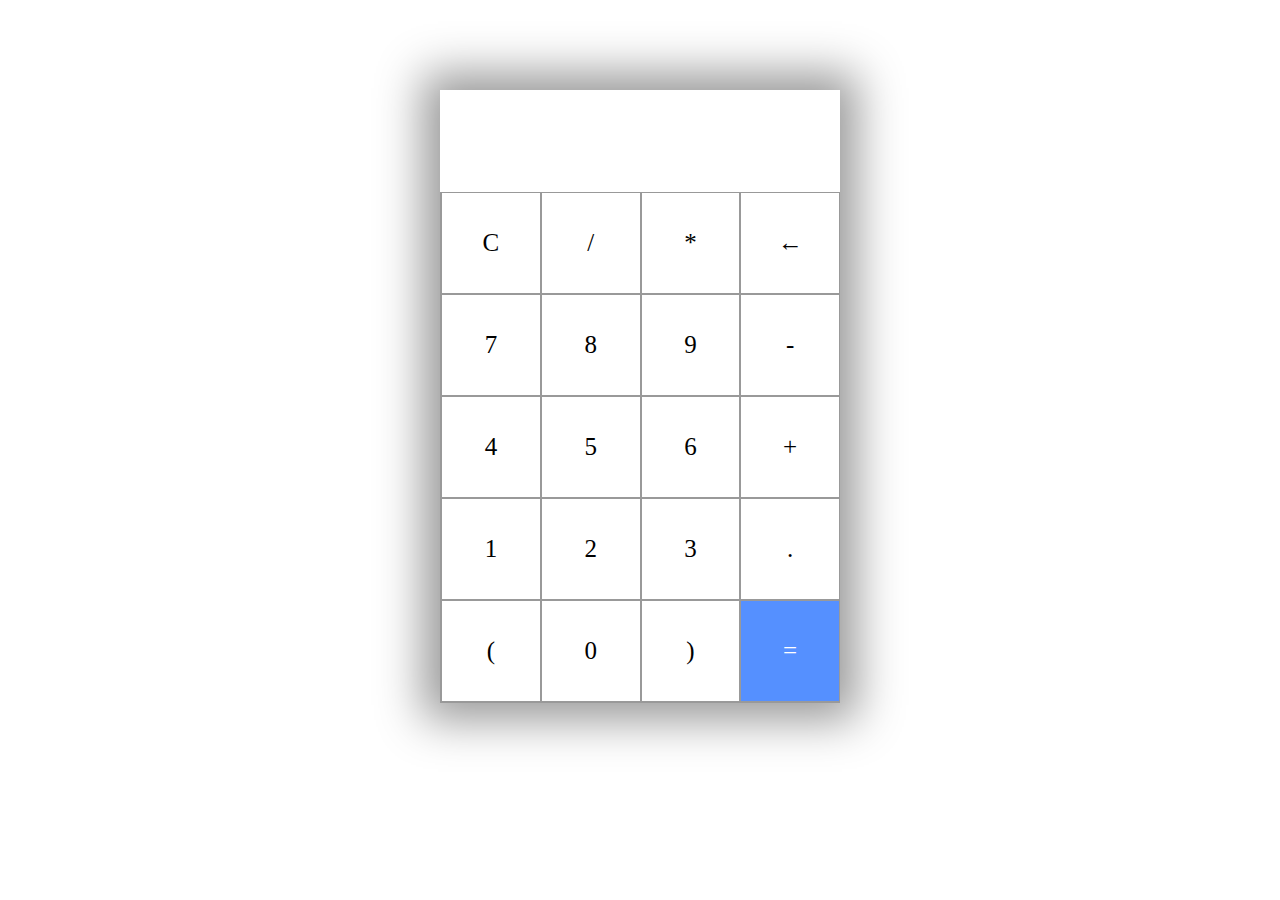
<file: calculator-Final/index.html>
<html lang="en">
<head>
    <meta charset="UTF-8">
    <meta name="viewport" content="width=device-width, initial-scale=1.0">
    <title>My Calculator</title>
    <link rel="stylesheet" href="style.css">
</head>
<body>
    <section>
        <div class="container">
            <div id="display"></div>
            <div class="buttons">
                <div class="button">C</div>
                <div class="button">/</div>
                <div class="button">*</div>
                <div class="button">&larr;</div>
               
                <div class="button">7</div>
                <div class="button">8</div>
                <div class="button">9</div>
                <div class="button">-</div>
                <div class="button">4</div>
                <div class="button">5</div>
                <div class="button">6</div>
                <div class="button">+</div>
                <div class="button">1</div>
                <div class="button">2</div>
                <div class="button">3</div>
                <div class="button">.</div>
                <div class="button">(</div>
                <div class="button">0</div>
                <div class="button">)</div>
                <div id="equal" class="button">=</div>
            </div>
        </div>
    </section>
    <script src="index.js"></script>
</body>
</html>
</file>
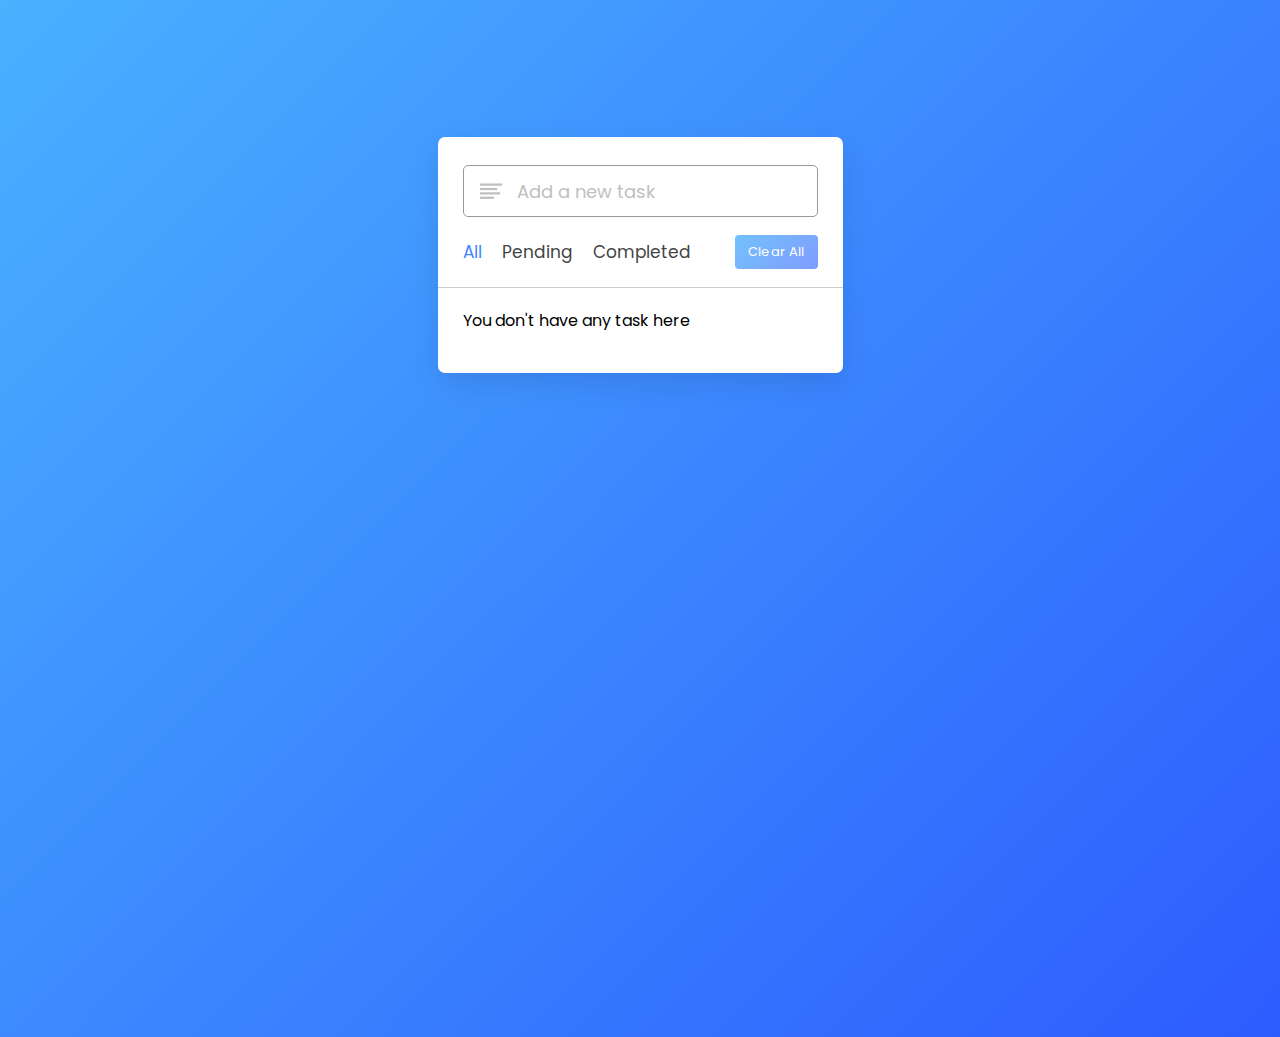
<file: To-Do-List-main/index.html>
<!DOCTYPE html>
<!-- Coding By CodingNepal - -->
<html lang="en" dir="ltr">
  <head>
    <meta charset="utf-8">  
    <title>Todo List App in JavaScript | CodingNepal</title>
    <link rel="stylesheet" href="style.css">
    <meta name="viewport" content="width=device-width, initial-scale=1.0">
    <!--  Link For Icons -->
    <link rel="stylesheet" href="https://unicons.iconscout.com/release/v4.0.0/css/line.css">
  </head>
  <body>
    <div class="wrapper">
      <div class="task-input">
        <img src="bars-icon.svg" alt="icon">
        <input type="text" placeholder="Add a new task">
      </div>
      <div class="controls">
        <div class="filters">
          <span class="active" id="all">All</span>
          <span id="pending">Pending</span>
          <span id="completed">Completed</span>
        </div>
        <button class="clear-btn">Clear All</button>
      </div>
      <ul class="task-box"></ul>
    </div>
    <script src="script.js"></script>

  </body>
</html>
</file>
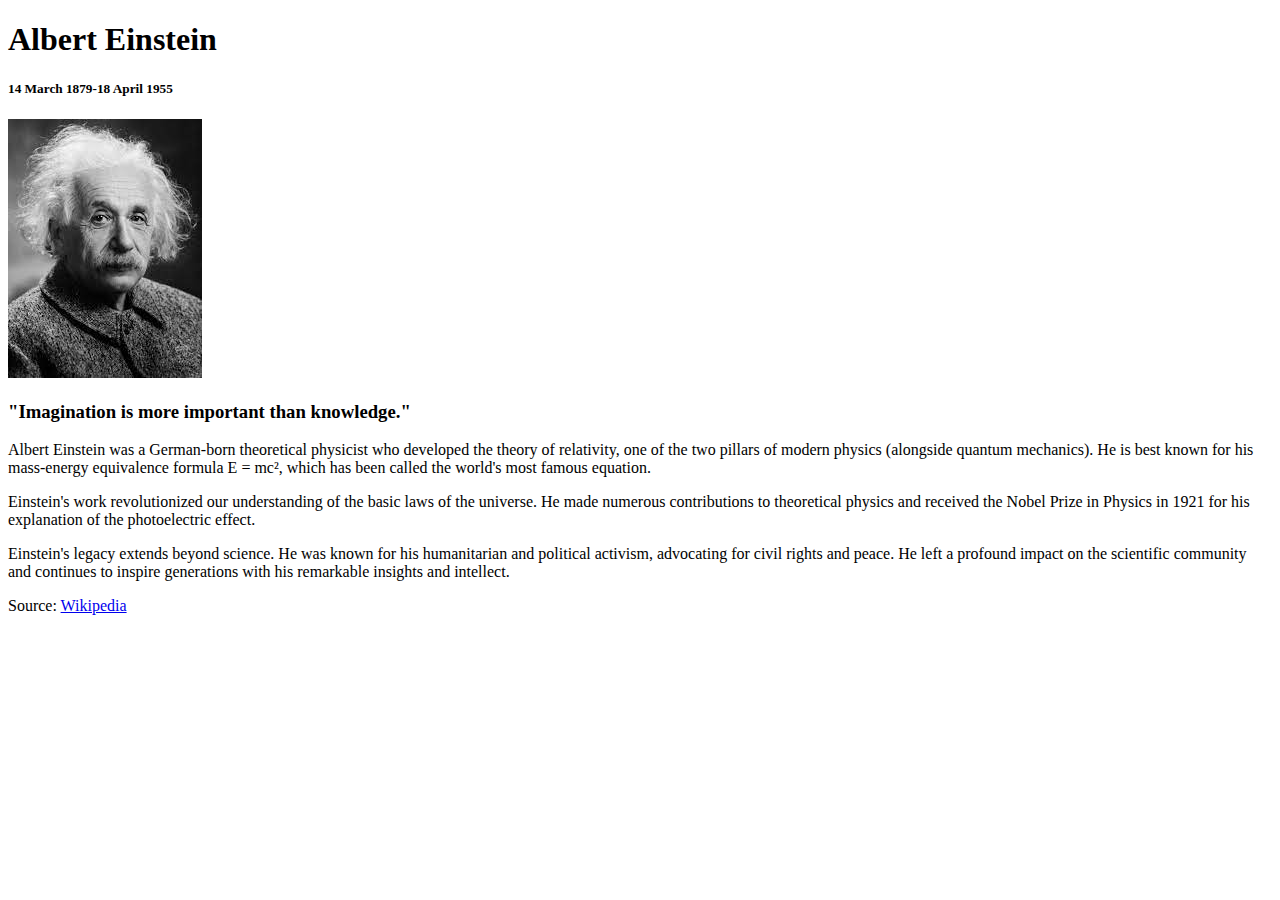
<file: tribute page/index.html>
<!DOCTYPE html>
<html lang="en">
<head>
    <meta charset="UTF-8">
    <meta http-equiv="X-UA-Compatible" content="IE=edge">
    <meta name="viewport" content="width=device-width, initial-scale=1.0">
    <title>Tribute Page</title>
</head>
<body
  <div id="container">
    <h1>Albert Einstein</h1>
    <h5>14 March 1879-18 April 1955</h5>
    <img src="Albert_Einstein_Head.jpg" alt="Albert Einstein">
    <h3 class="quote" >
        "Imagination is more important than knowledge."
    </h3>
    <p>
        Albert Einstein was a German-born theoretical physicist who developed the theory of relativity, one of the two pillars of modern physics (alongside quantum mechanics). He is best known for his mass-energy equivalence formula E = mc², which has been called the world's most famous equation.
        
    </p>
    <p>
      Einstein's work revolutionized our understanding of the basic laws of the universe. He made numerous contributions to theoretical physics and received the Nobel Prize in Physics in 1921 for his explanation of the photoelectric effect.
    </p>
    <p>
      Einstein's legacy extends beyond science. He was known for his humanitarian and political activism, advocating for civil rights and peace. He left a profound impact on the scientific community and continues to inspire generations with his remarkable insights and intellect.
    </p>
    <p class="source">
      Source: <a href="https://en.wikipedia.org/wiki/Albert_Einstein">Wikipedia</a>
    </p>
  </div>

</body>
</html>
</file>
<file: calculator-Final/style.css>
.container {
    max-width: 400px;
    margin: 10vh auto 0 auto;
    box-shadow: 0px 0px 43px 17px rgba(153,153,153,1);
}

#display {
    text-align: right;
    height: 70px;
    line-height: 70px;
    padding: 16px 8px;
    font-size: 25px;
}

.buttons {
    display: grid;
    border-bottom: 1px solid #999;
    border-left: 1px solid#999;
    grid-template-columns: 1fr 1fr 1fr 1fr;
}

.buttons > div {
    border-top: 1px solid #999;
    border-right: 1px solid#999;
}

.button {
    border: 0.5px solid #999;
    line-height: 100px;
    text-align: center;
    font-size: 25px;
    cursor: pointer;
}

#equal {
    background-color: rgb(85, 144, 255);
    color: white;
}

.button:hover {
    background-color: #323330;
    color: white;
    transition: 0.5s ease-in-out;
}
</file>
<file: To-Do-List-main/style.css>
/* Import Google Font - Poppins */
@import url('https://fonts.googleapis.com/css2?family=Poppins:wght@400;500;600;700&display=swap');
*{
  margin: 0;
  padding: 0;
  box-sizing: border-box;
  font-family: 'Poppins', sans-serif;
}
body{
  width: 100%;
  height: 100vh;
  overflow: hidden;
  background: linear-gradient(135deg, #4AB1FF, #2D5CFE);
}
::selection{
  color: #fff;
  background: #104eb3;
}
.wrapper{
  max-width: 405px;
  padding: 28px 0 30px;
  margin: 137px auto;
  background: #fff;
  border-radius: 7px;
  box-shadow: 0 10px 30px rgba(0,0,0,0.1);

}

.task-input{
  height: 52px;
  padding: 0 25px;
  position: relative;
  align-items: left;
}

.task-input img{
  top: 50%;
  position: absolute;
  transform: translate(17px, -50%);
  
}
.task-input input{
  height: 100%;
  width: 100%;
  outline: none;
  font-size: 18px;
  border-radius: 5px;
  padding: 0 20px 0 53px;
  border: 1px solid #999;
}
.task-input input:focus,
.task-input input.active{
  padding-left: 52px;
  border: 2px solid #3C87FF;
}
.task-input input::placeholder{
  color: #bfbfbf;
}
.controls, li{
  display: flex;
  align-items: center;
  justify-content: space-between;
}
.controls{
  padding: 18px 25px;
  border-bottom: 1px solid #ccc;
}
.filters span{
  margin: 0 8px;
  font-size: 17px;
  color: #444444;
  cursor: pointer;
}
.filters span:first-child{
  margin-left: 0;
}
.filters span.active{
  color: #3C87FF;
}
.controls .clear-btn{
  border: none;
  opacity: 0.6;
  outline: none;
  color: #fff;
  cursor: pointer;
  font-size: 13px;
  padding: 7px 13px;
  border-radius: 4px;
  letter-spacing: 0.3px;
  pointer-events: none;
  transition: transform 0.25s ease;
  background: linear-gradient(135deg, #1798fb 0%, #2D5CFE 100%);
}
.clear-btn.active{
  opacity: 0.9;
  pointer-events: auto;
}
.clear-btn:active{
  transform: scale(0.93);
}
.task-box{
  margin-top: 20px;
  margin-right: 5px;
  padding: 0 20px 10px 25px;
}

.task-box.overflow{
  overflow-y: auto;
  max-height: 300px;
}
.task-box::-webkit-scrollbar{
  width: 5px;
}
.task-box::-webkit-scrollbar-track{
  background: #f1f1f1;
  border-radius: 25px;
}
.task-box::-webkit-scrollbar-thumb{
  background: #e6e6e6;
  border-radius: 25px;
}
.task-box .task{
  list-style: none;
  font-size: 17px;
  margin-bottom: 18px;
  padding-bottom: 16px;
  align-items: flex-start;
  border-bottom: 1px solid #ccc;
}
.task-box .task:last-child{
  margin-bottom: 0;
  border-bottom: 0;
  padding-bottom: 0;
}
.task-box .task label{
  display: flex;
  align-items: flex-start;
}
.task label input{
  margin-top: 7px;
  accent-color: #3C87FF;
}
.task label p{
  user-select: none;
  margin-left: 12px;
  word-wrap: break-word;
}
.task label p.checked{
  text-decoration: line-through;
}
.task-box .settings{
  position: relative;
}
.settings :where(i, li){
  cursor: pointer;
}
.settings .task-menu{
  z-index: 10;
  right: -5px;
  bottom: -65px;
  padding: 5px 0;
  background: #fff;
  position: absolute;
  border-radius: 4px;
  transform: scale(0);
  transform-origin: top right;
  box-shadow: 0 0 6px rgba(0,0,0,0.15);
  transition: transform 0.2s ease;
}
.task-box .task:last-child .task-menu{
  bottom: 0;
  transform-origin: bottom right;
}
.task-box .task:first-child .task-menu{
  bottom: -65px;
  transform-origin: top right;
}
.task-menu.show{
  transform: scale(1);
}
.task-menu li{
  height: 25px;
  font-size: 16px;
  margin-bottom: 2px;
  padding: 17px 15px;
  cursor: pointer;
  justify-content: flex-start;
}
.task-menu li:last-child{
  margin-bottom: 0;
}
.settings li:hover{
  background: #f5f5f5;
}
.settings li i{
  padding-right: 8px;
}

@media (max-width: 400px) {
  body{
    padding: 0 10px;
  }
  .wrapper {
    padding: 20px 0;
  }
  .filters span{
    margin: 0 5px;
  }
  .task-input{
    padding: 0 20px;
  }
  .controls{
    padding: 18px 20px;
  }
  .task-box{
    margin-top: 20px;
    margin-right: 5px;
    padding: 0 15px 10px 20px;
  }
  .task label input{
    margin-top: 4px;
  }
}
</file>
